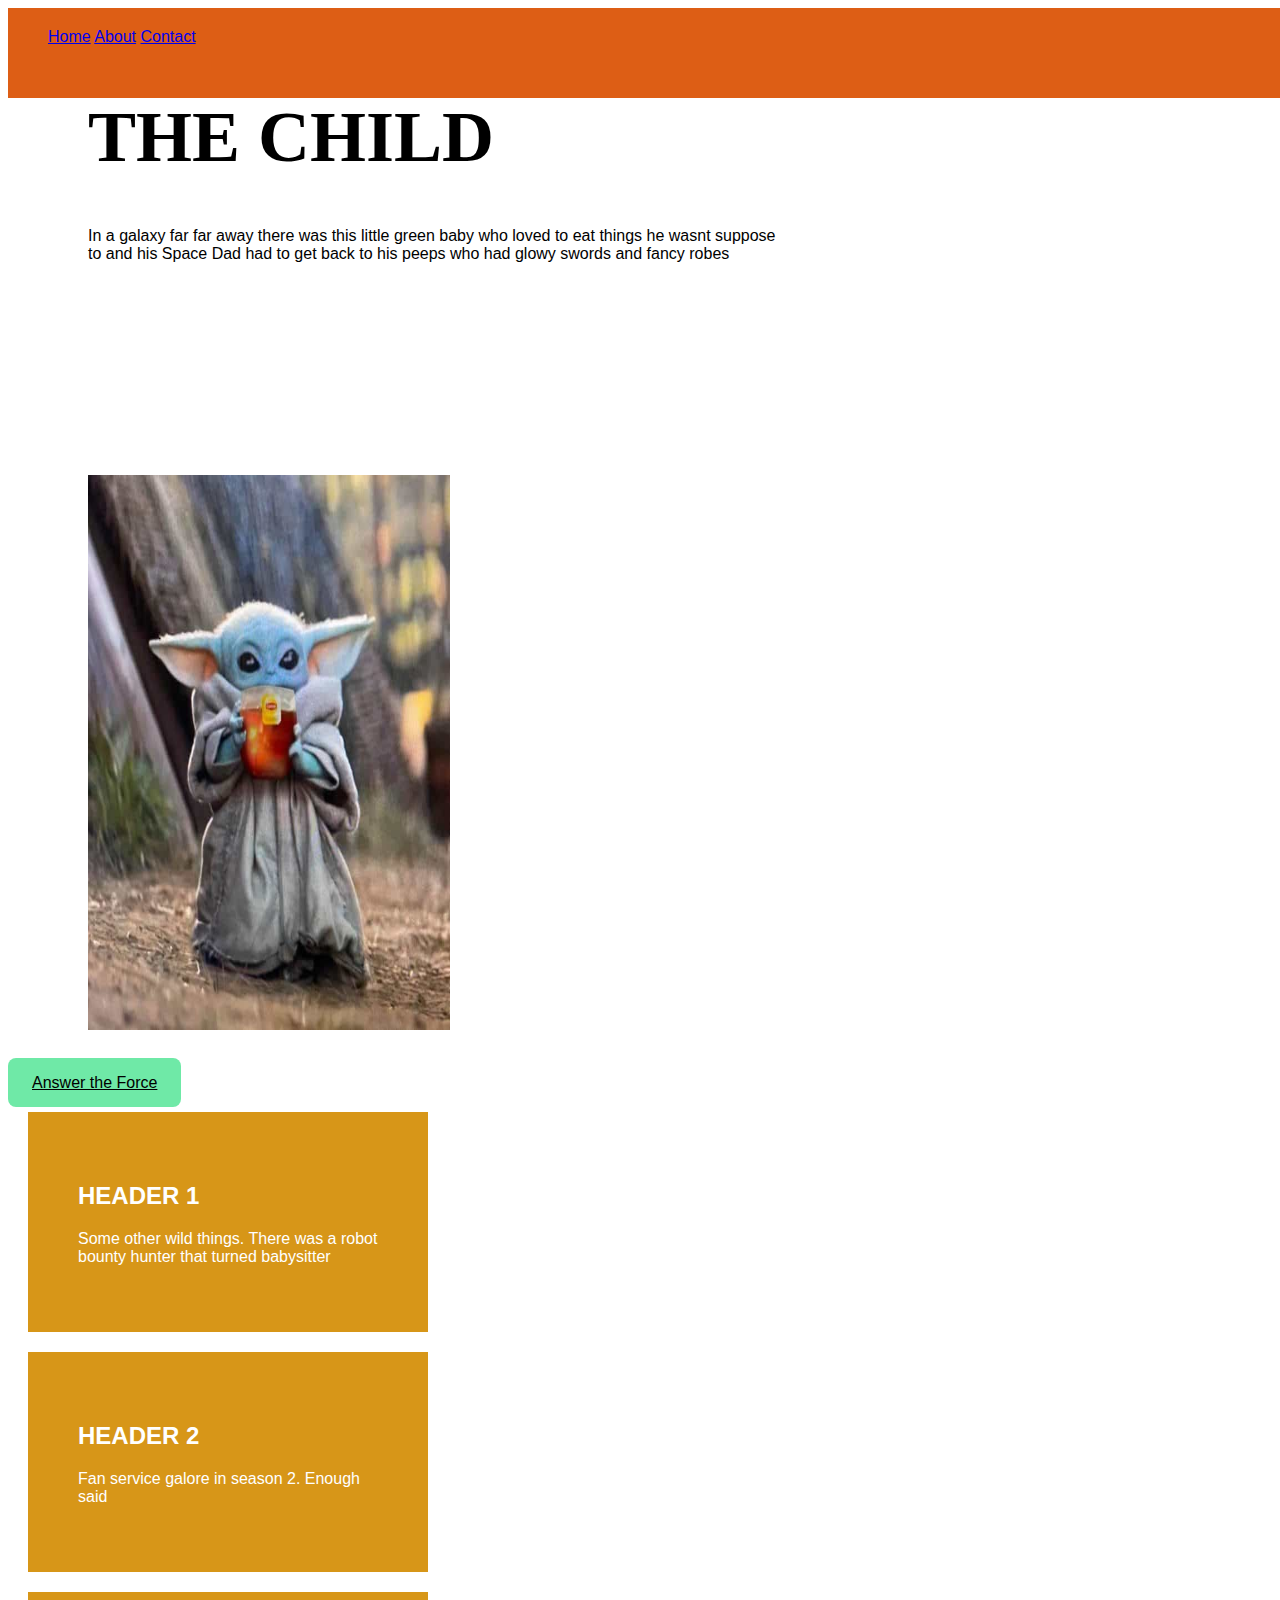
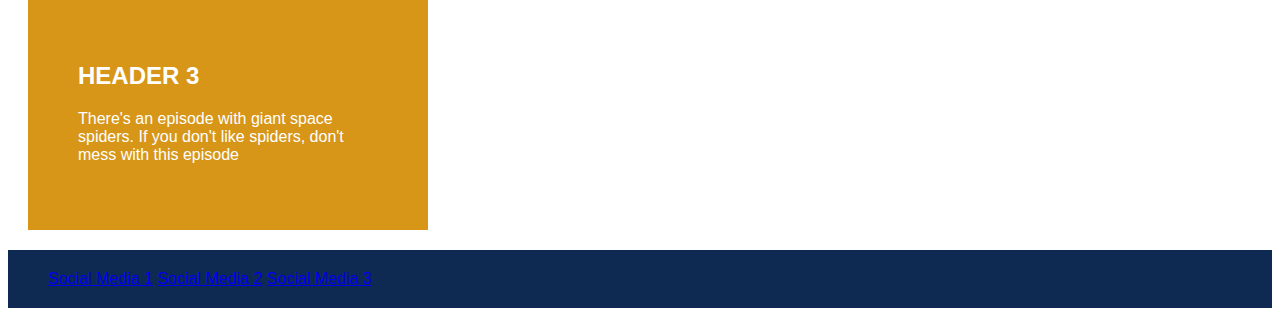
<file: landing-page/index.html>
<!DOCTYPE html>
<html lang="en">
<head>
    <meta charset="UTF-8">
    <meta http-equiv="X-UA-Compatible" content="IE=edge">
    <meta name="viewport" content="width=device-width, initial-scale=1.0">
    <title>Lauren's Landing Page</title>
    <link rel="stylesheet" href="css/style.css">
</head>
<body>
<!-- Top menu - start --> 

    <!-- Navigation - start -->
    <header class="container">
       <section>
            <nav class="navigation">
                <a href="#">Home</a>
                <a href="#">About</a> 
                <a href="#">Contact</a> 
            </nav>
        </section>
    </header>
   
    <!-- Navigation - end -->
    <!-- Hero - start -->
<section class="child">
    <h1>THE CHILD</h1>
    <p class="intro">In a galaxy far far away there was this little green baby who loved to eat things he wasnt suppose to and his Space Dad had to get back to his peeps who had glowy swords and fancy robes</p>
    <img src="img/5c5871ea67a569a072fe019960f152f6.jpg" alt="bby">
</section>
<div>
    <a href="#" class="cta-button">Answer the Force</a>
</div>
    <!-- Hero -end -->


<!-- Top menu - end -->


<!-- Header 1 content - start -->
<div class="card">
<h2 class="summary">HEADER 1</h2>
<p class="summary">Some other wild things. There was a robot bounty hunter that turned babysitter</p>
</div>

<!-- Header 1 content - end -->

<!-- Header 2 content - start -->
<div class="card">
    <h2 class="summary">HEADER 2</h2>
    <p class="summary">Fan service galore in season 2. Enough said</p>
</div>
<!-- Header 2 content - end -->

<!-- Header 3 content - start -->
<div class="card">
    <h2 class="summary">HEADER 3</h2>
    <p class="summary">There's an episode with giant space spiders. If you don't like spiders, don't mess with this episode</p>
</div>

<!-- Header 3 content - end -->

<!-- Footer - start -->
<section id="contact">
<nav>
    <a href="#">Social Media 1</a>
    <a href="#">Social Media 2</a> 
    <a href="#">Social Media 3</a> 
</nav>
</section>
<!-- Footer - end -->

</body>
</html>
</file>
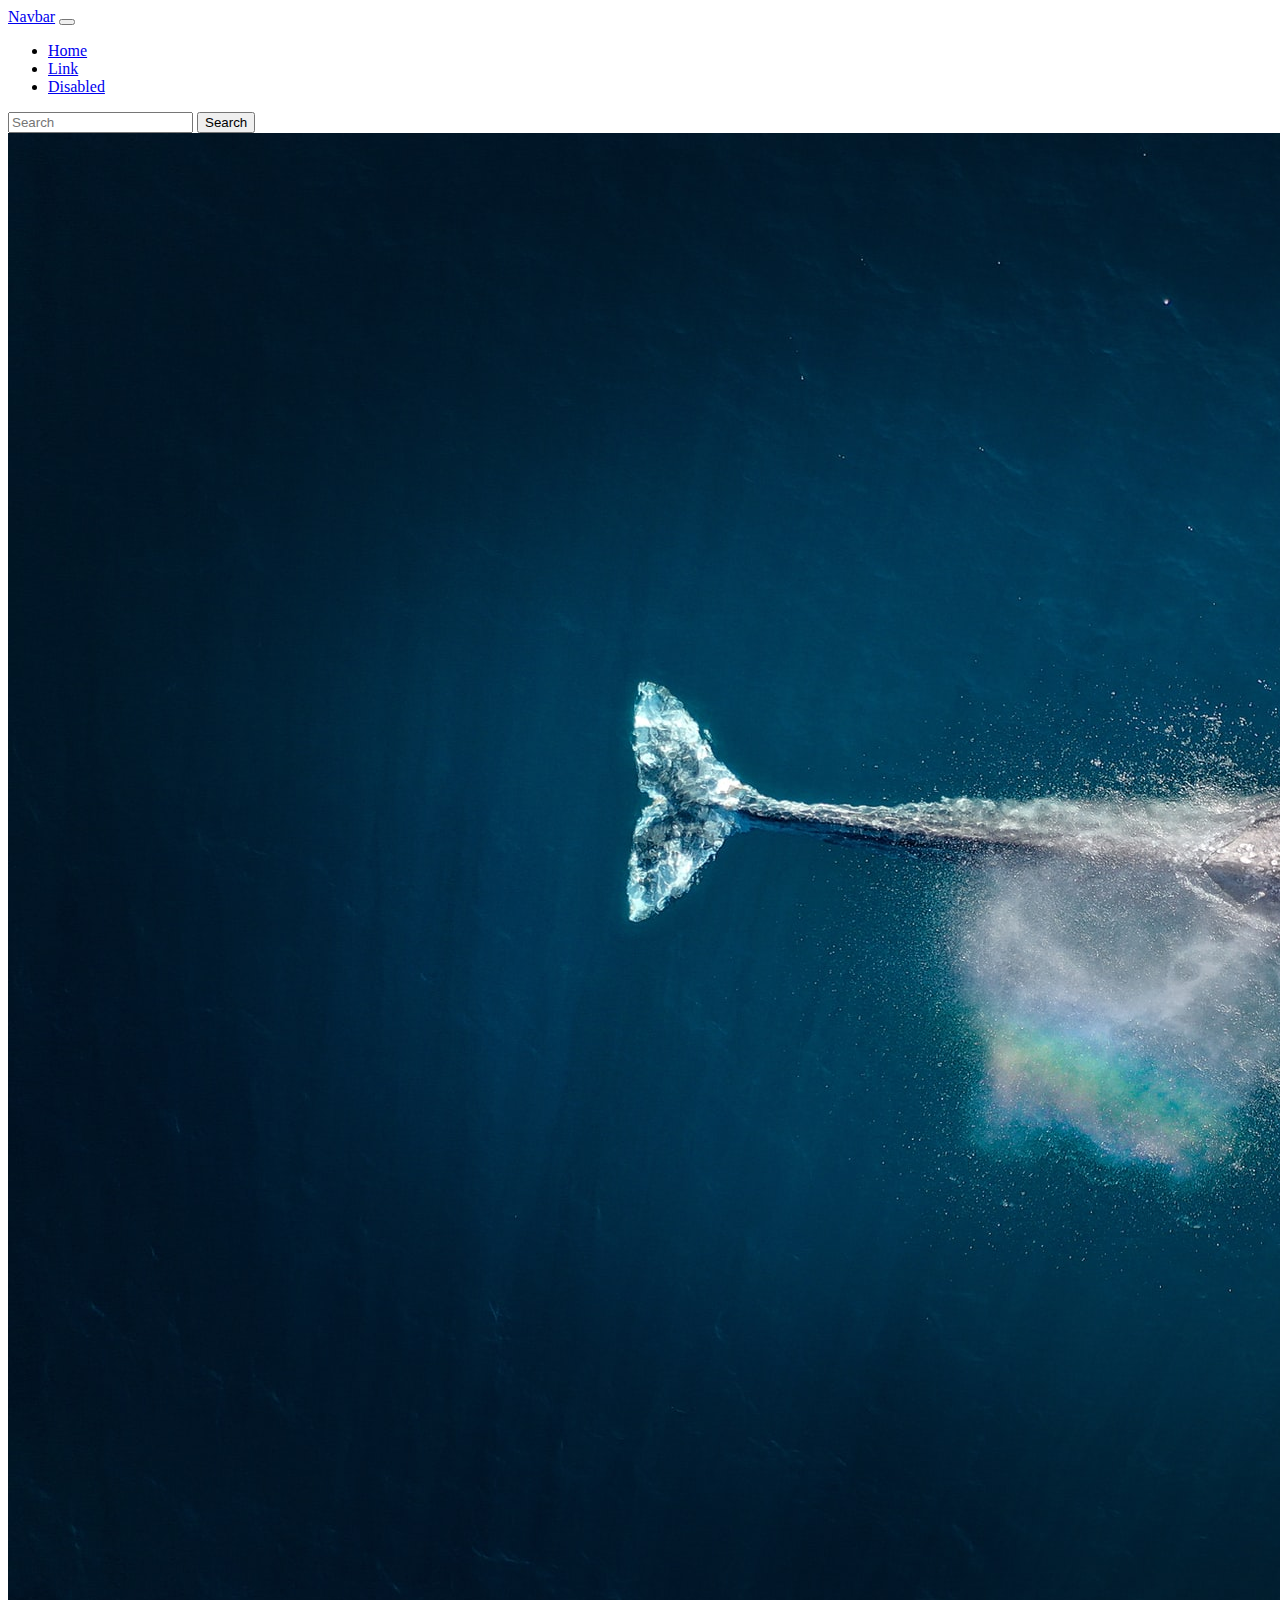
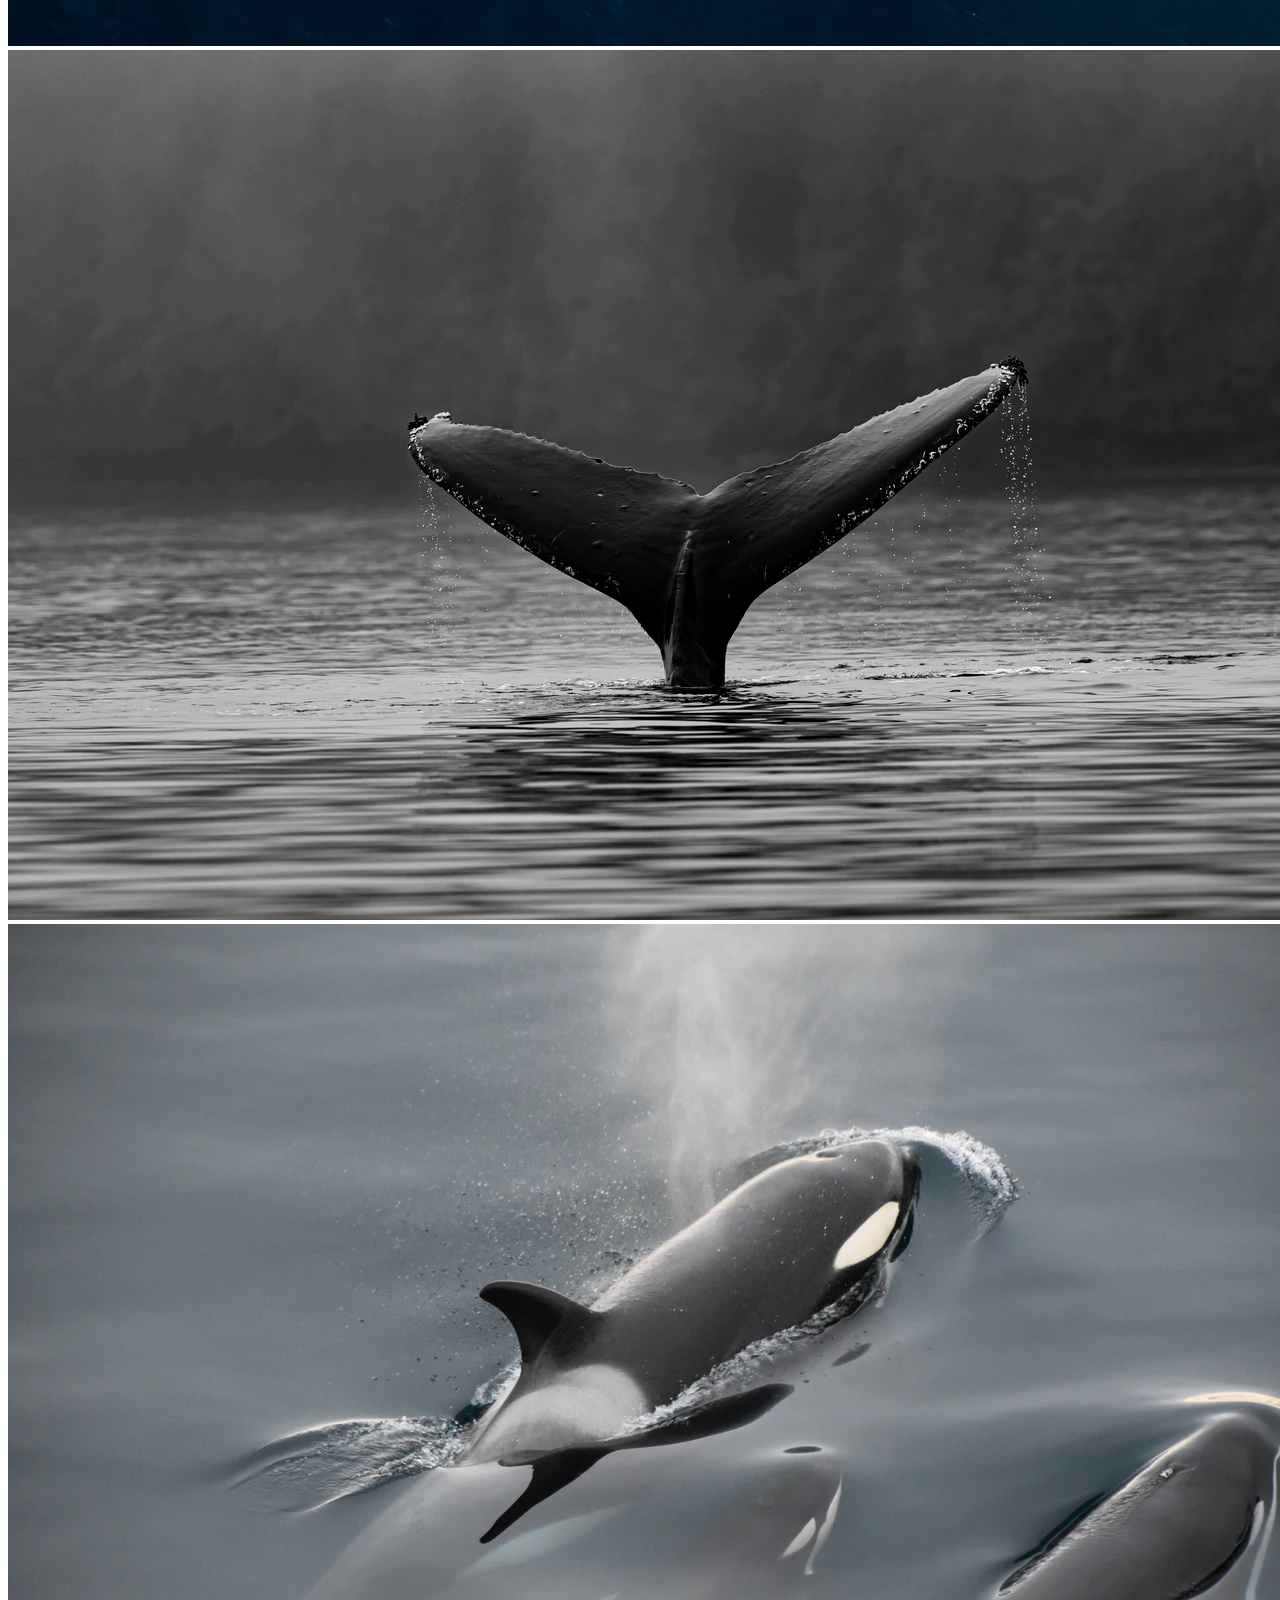
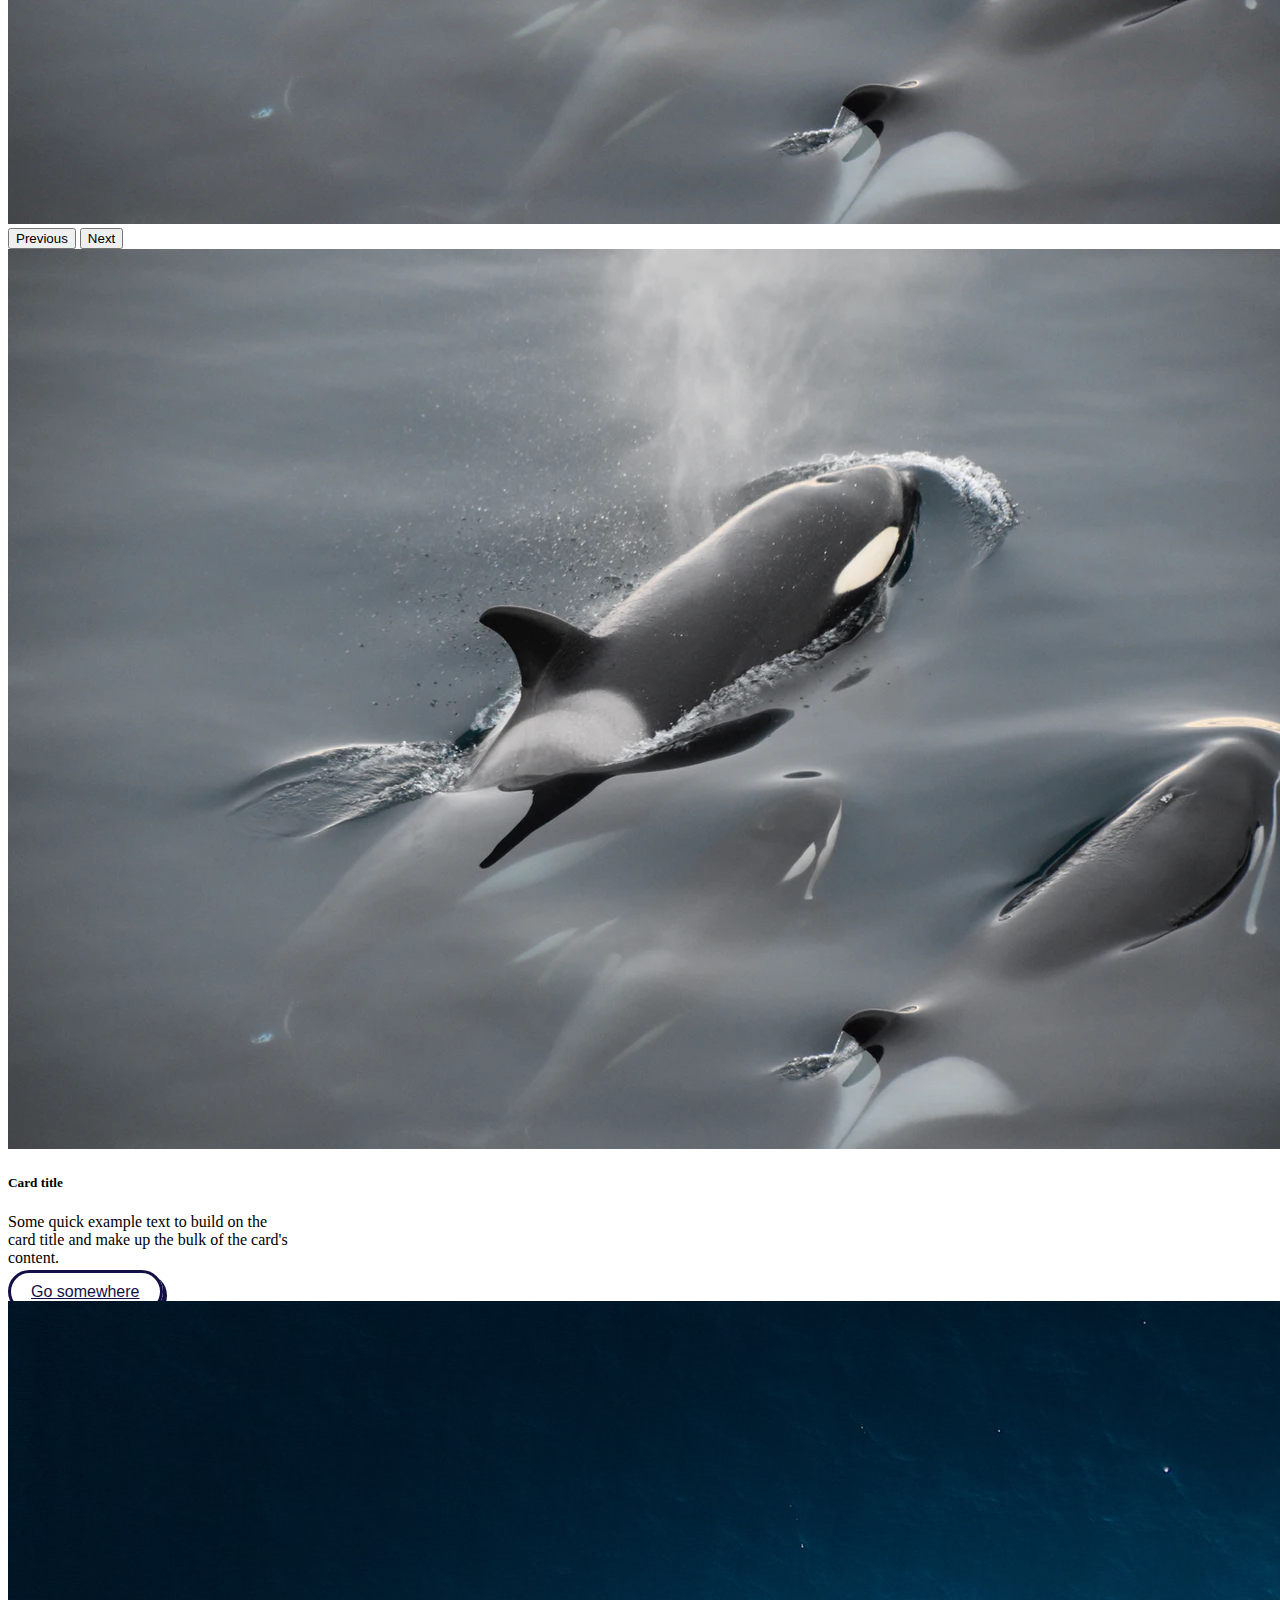
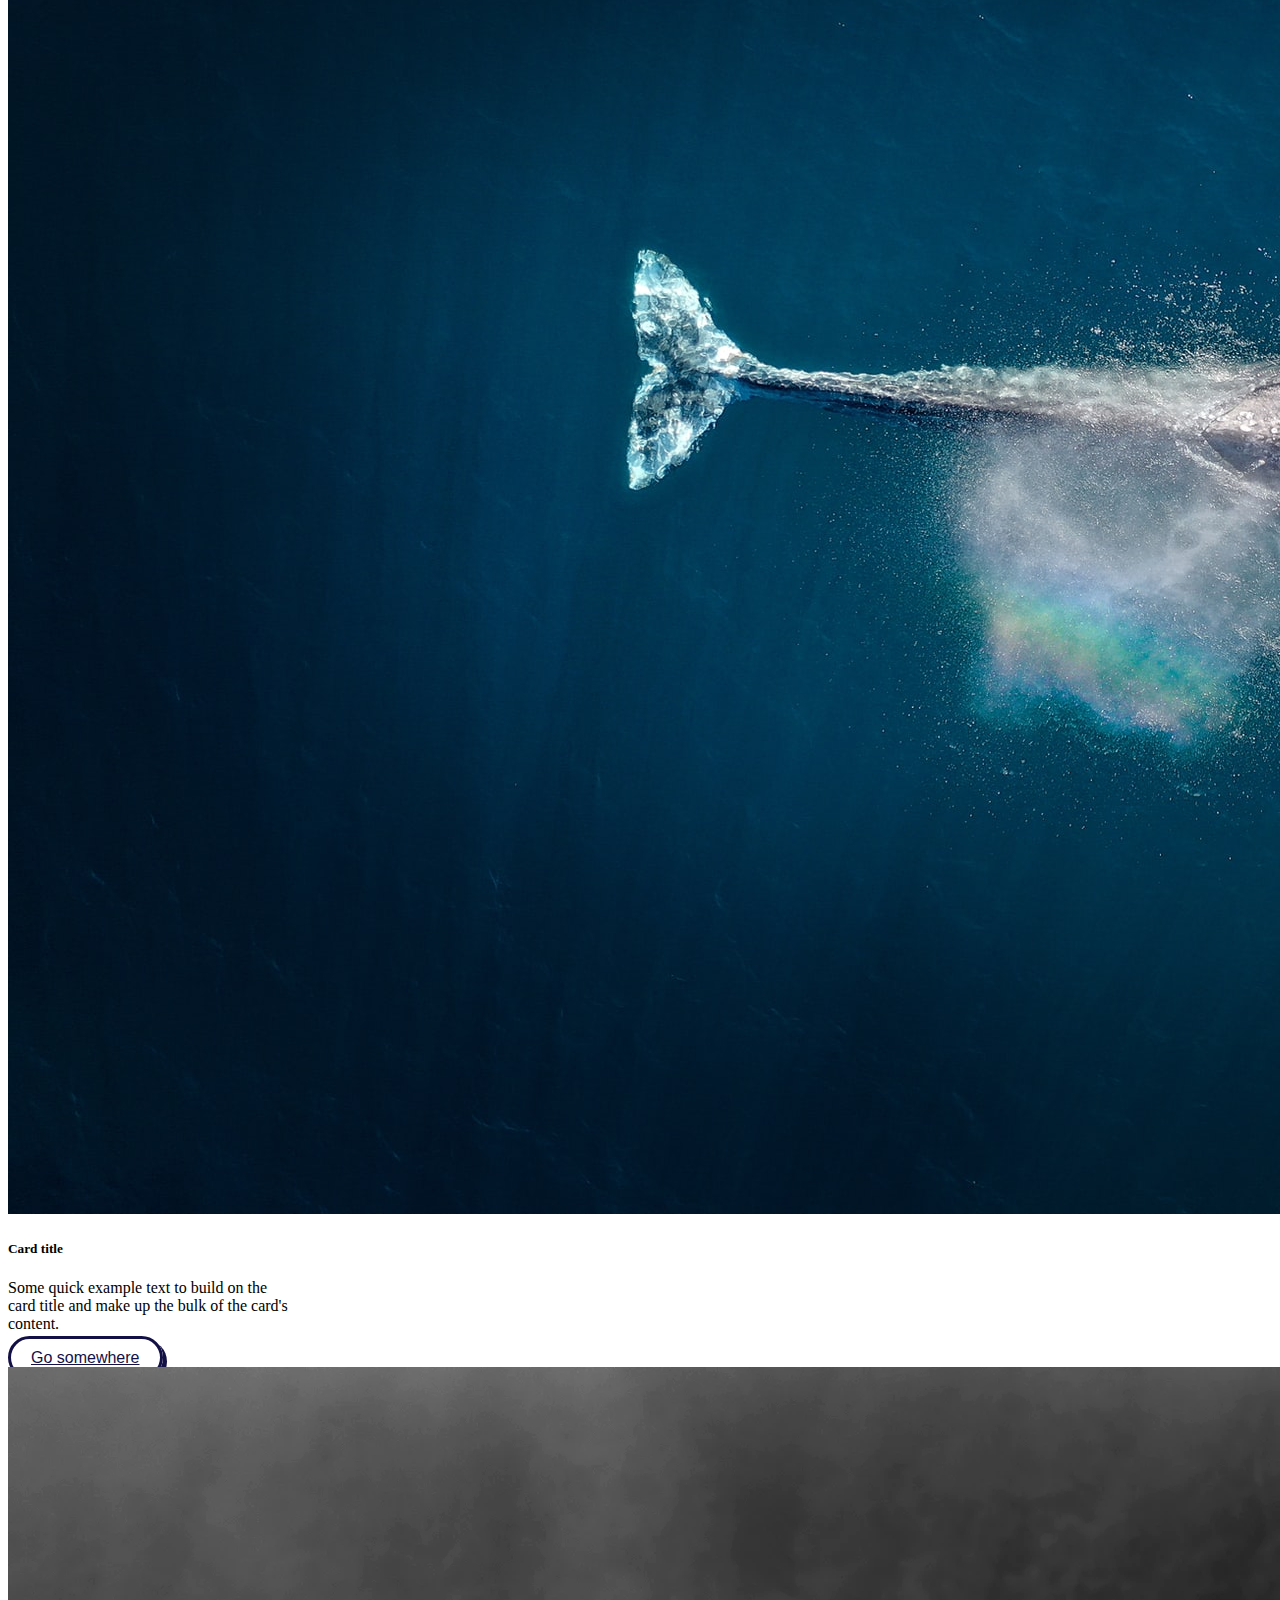
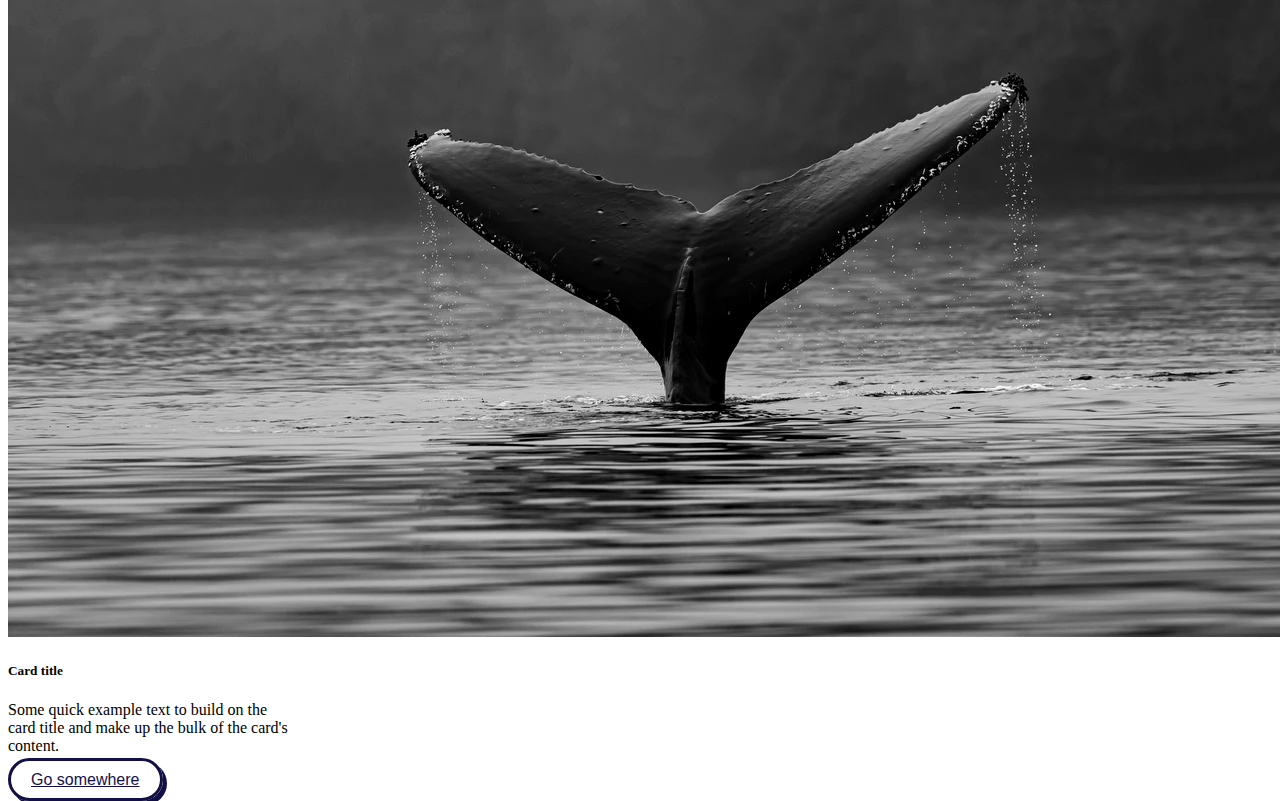
<file: bootstrap.html>
<!DOCTYPE html>
<html lang="en">
<head>
    <meta charset="UTF-8">
    <meta http-equiv="X-UA-Compatible" content="IE=edge">
    <meta name="viewport" content="width=device-width, initial-scale=1.0">
    <title>Bootstrap Test</title>
    <!-- CSS only -->
    <link href="https://cdn.jsdelivr.net/npm/bootstrap@5.0.1/dist/css/bootstrap.min.css" rel="stylesheet" integrity="sha384-+0n0xVW2eSR5OomGNYDnhzAbDsOXxcvSN1TPprVMTNDbiYZCxYbOOl7+AMvyTG2x" crossorigin="anonymous">
    <link rel="stylesheet" href="css/bootstrap.css">
    <!-- Javascript Bundle with Popper -->
    <script src="https://cdn.jsdelivr.net/npm/bootstrap@5.0.1/dist/js/bootstrap.bundle.min.js" integrity="sha384-gtEjrD/SeCtmISkJkNUaaKMoLD0//ElJ19smozuHV6z3Iehds+3Ulb9Bn9Plx0x4" crossorigin="anonymous"></script>
    <!-- Google Fonts -->
    <link rel=“preconnect” href=“https://fonts.gstatic.com”>
    <link href=“https://fonts.googleapis.com/css2?family=Exo+2&family=Krona+One&family=Poppins&display=swap” rel=“stylesheet”>
</head>
<body>
    <!-- navbar - start -->
    <nav class="navbar navbar-expand-lg navbar-light bg-light">
        <div class="container-fluid">
          <a class="navbar-brand" href="#">Navbar</a>
          <button class="navbar-toggler" type="button" data-bs-toggle="collapse" data-bs-target="#navbarTogglerDemo02" aria-controls="navbarTogglerDemo02" aria-expanded="false" aria-label="Toggle navigation">
            <span class="navbar-toggler-icon"></span>
          </button>
          <div class="collapse navbar-collapse" id="navbarTogglerDemo02">
            <ul class="navbar-nav me-auto mb-2 mb-lg-0">
              <li class="nav-item">
                <a class="nav-link active" aria-current="page" href="#">Home</a>
              </li>
              <li class="nav-item">
                <a class="nav-link" href="#">Link</a>
              </li>
              <li class="nav-item">
                <a class="nav-link disabled" href="#" tabindex="-1" aria-disabled="true">Disabled</a>
              </li>
            </ul>
            <form class="d-flex">
              <input class="form-control me-2" type="search" placeholder="Search" aria-label="Search">
              <button class="btn btn-outline-success" type="submit">Search</button>
            </form>
          </div>
        </div>
      </nav>
      <!-- navbar - end -->

      <!-- Hero - start -->
      <div id="carouselExampleControls" class="carousel slide" data-bs-ride="carousel">
        <div class="carousel-inner">
          <div class="carousel-item active">
            <img src="img/photo-1548638168-bdb1d0f1e700.jpeg" class="d-block w-100" alt="...">
          </div>
          <div class="carousel-item">
            <img src="img/photo-1570913179118-f3d24be1d1f7.webp" class="d-block w-100" alt="...">
          </div>
          <div class="carousel-item">
            <img src="img/photo-1598202604734-f6fcd12b2384.webp" class="d-block w-100" alt="...">
          </div>
        </div>
        <button class="carousel-control-prev" type="button" data-bs-target="#carouselExampleControls" data-bs-slide="prev">
          <span class="carousel-control-prev-icon" aria-hidden="true"></span>
          <span class="visually-hidden">Previous</span>
        </button>
        <button class="carousel-control-next" type="button" data-bs-target="#carouselExampleControls" data-bs-slide="next">
          <span class="carousel-control-next-icon" aria-hidden="true"></span>
          <span class="visually-hidden">Next</span>
        </button>
      </div>
      <!-- Hero - end -->

    <!-- Cards -->
    <div class="d-flex justify-content-between">
        <!-- Card 1 - start -->
        <div class="card" style="width: 18rem;">
            <img src="img/photo-1598202604734-f6fcd12b2384.webp" class="card-img-top" alt="...">
            <div class="card-body">
              <h5 class="card-title">Card title</h5>
              <p class="card-text">Some quick example text to build on the card title and make up the bulk of the card's content.</p>
              <a href="#" class="btn btn-primary">Go somewhere</a>
            </div>
          </div>
          <!-- Card 1 - end -->

           <!-- Card 2 - start -->
        <div class="card" style="width: 18rem;">
            <img src="img/photo-1548638168-bdb1d0f1e700.jpeg" class="card-img-top" alt="...">
            <div class="card-body">
              <h5 class="card-title">Card title</h5>
              <p class="card-text">Some quick example text to build on the card title and make up the bulk of the card's content.</p>
              <a href="#" class="btn btn-primary">Go somewhere</a>
            </div>
          </div>
          <!-- Card 2 - end -->

           <!-- Card 3 - start -->
        <div class="card" style="width: 18rem;">
            <img src="img/photo-1570913179118-f3d24be1d1f7.webp" class="card-img-top" alt="...">
            <div class="card-body">
              <h5 class="card-title">Card title</h5>
              <p class="card-text">Some quick example text to build on the card title and make up the bulk of the card's content.</p>
              <a href="#" class="btn btn-primary">Go somewhere</a>
            </div>
          </div>
          <!-- Card 3 - end -->
    </div>
</body>
</html>
</file>
<file: landing-page/css/style.css>
* {
    font-family: -apple-system, BlinkMacSystemFont, 'Segoe UI', Roboto, Oxygen, Ubuntu, Cantarell, 'Open Sans', 'Helvetica Neue', sans-serif;
}
/* Top menu*/

h1 {
    font-family: Roboto; 
    font-weight: 700;
    font-size: 72px;
    font-style: Bold;
    box-align: left; 
    vertical-align: top;
    color: black;
  

}

header {
    position: absolute;
    width: 1451px;
    height: 50px;
    fill: solid; 
    color: black;
    background: #DD5E15;
    padding: 20px 40px;
}


img {
    width: 362px;
    height: 555px;
    justify-content:right;
}

.intro {
    width: 704px;
    height: 232px;
    top: 605px;
    left: 177px;
}

.child {
    background-color: white;
    padding: 40px 80px;
}


.navigation {

    color: black;
}


/* Rectangle 1 */

.card {
    width: 300px;
    color: white; 
    padding: 50px;
    margin: 20px;
    background-color: #D79618;
    align-content: center;
}

#contact {
    justify-content: space-around;
    background-color: #0F2A52;
    padding: 20px 40px;
    color: white; 
}

/* CTA Button */
a.cta-button:link, a.cta-button:visited {
    background-color: #6FE9A7;
    border-radius: 8px;
    color: black; 
    padding:16px 24px;
}

a.cta-button:hover {
    background-color:#7bffb9 ;
}

a.cta-button.active {
    background-color: #c4e96f;
}

/* CV Download Button */
a.cv-button:link, a.cta-button:visited {
    background-color: #489779;
    border-radius: 8px;
    color: whitesmoke; 
    padding:8px 16px;
}

a.cv-button:hover {
    background-color: rgb(175, 255, 71);
}

a.cv-button.active {
    background-color: rgb(106, 221, 77);
}
</file>
